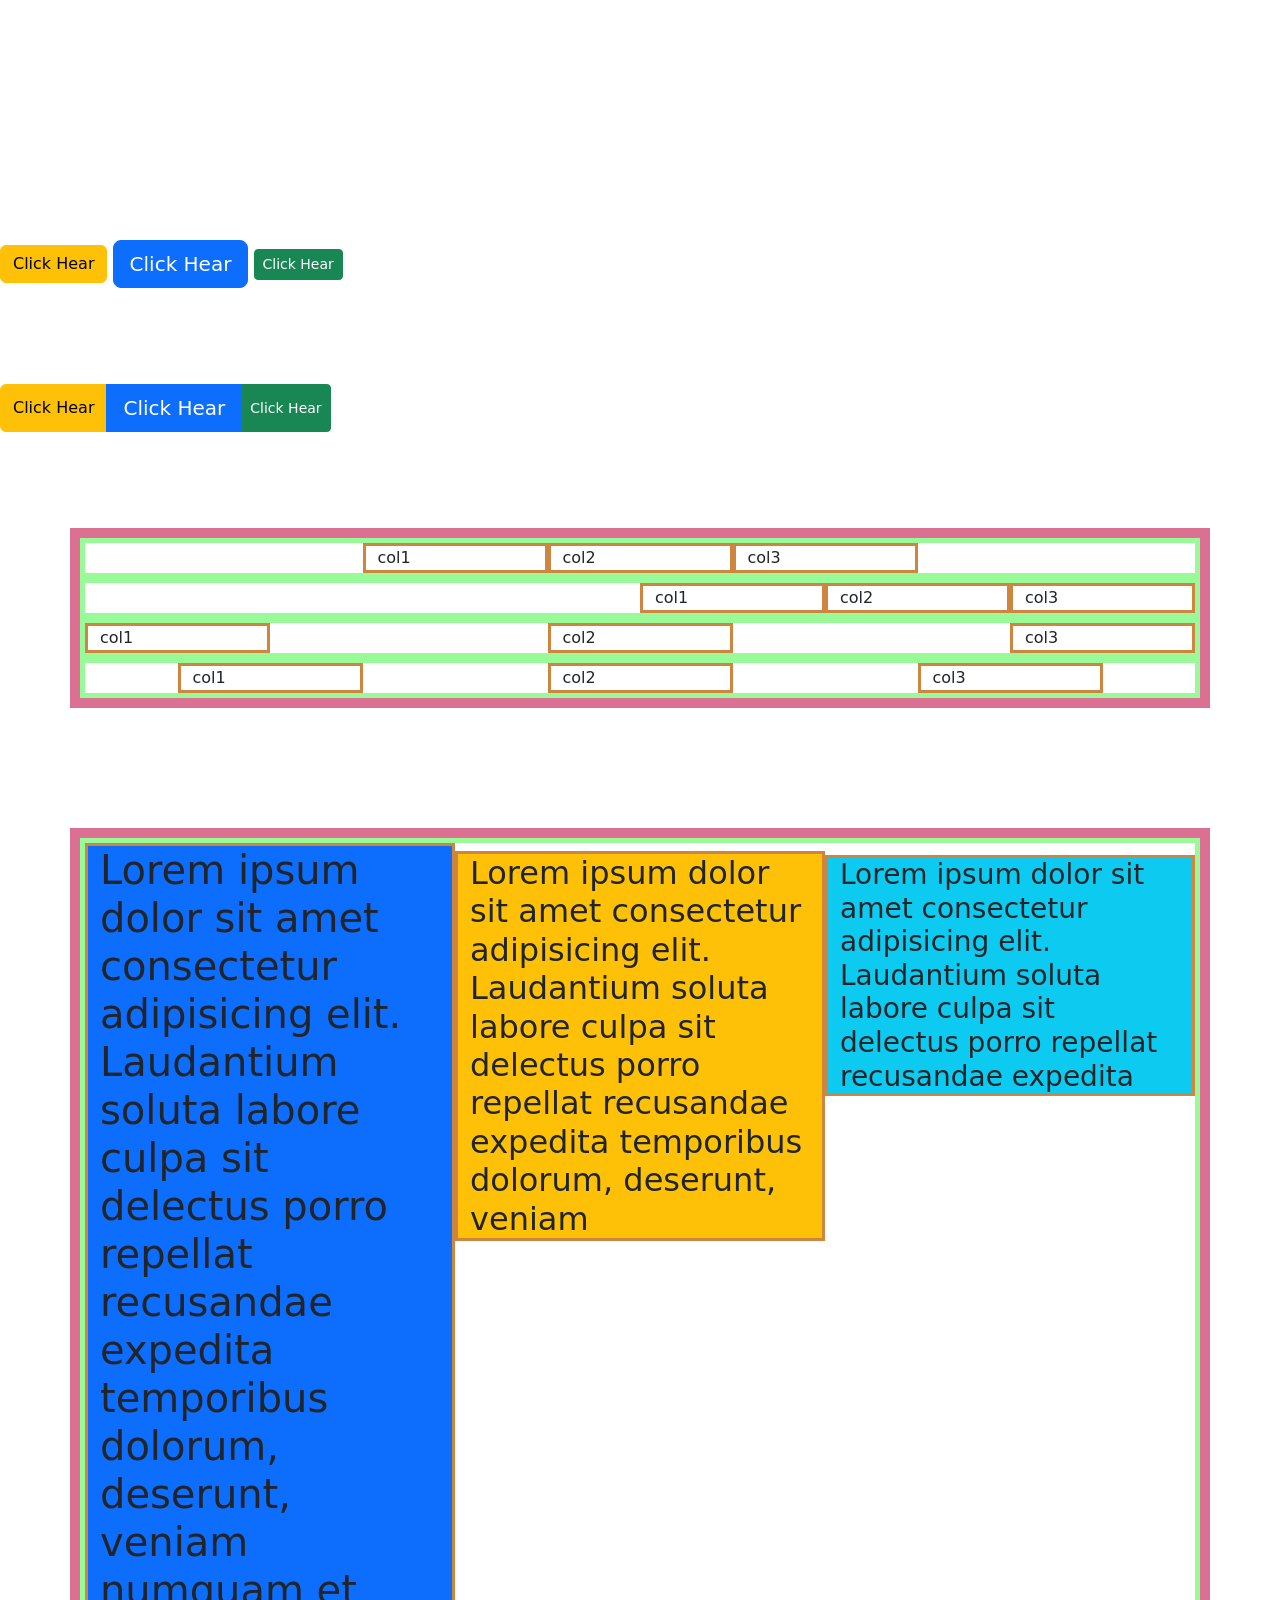
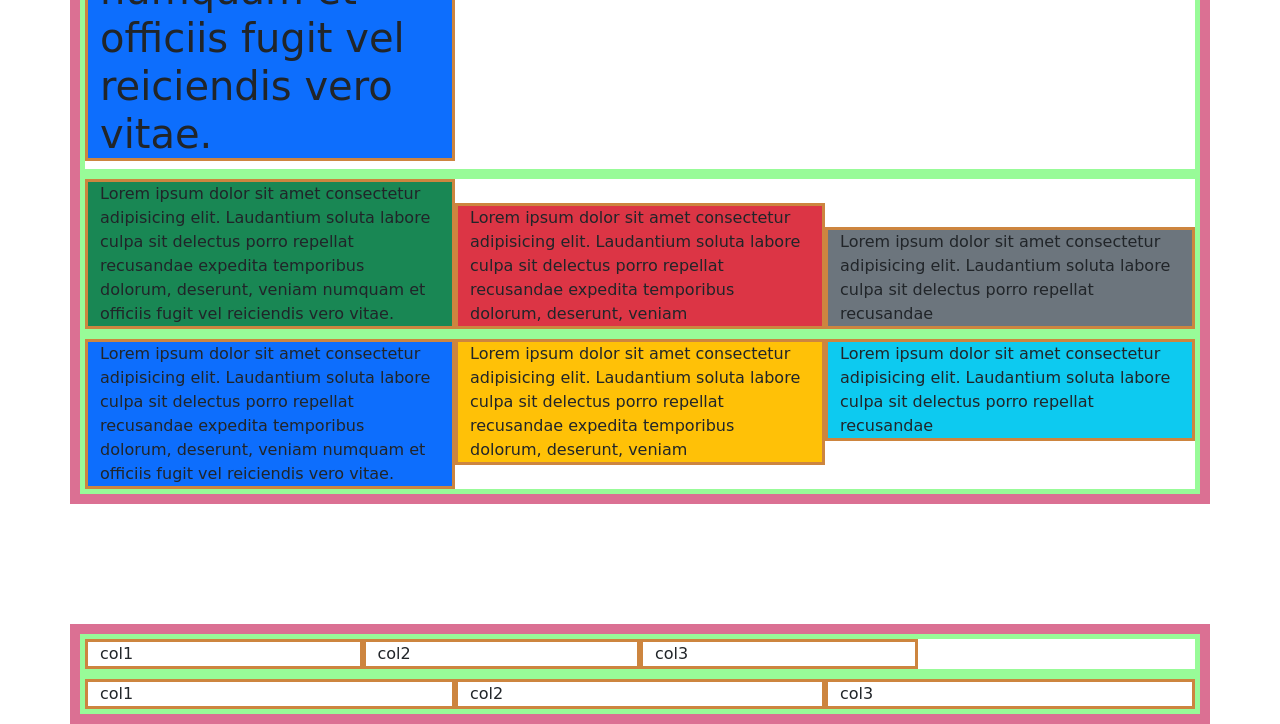
<file: 20-11-25/index.html>
<!DOCTYPE html>
<html lang="en">

<head>
    <meta charset="UTF-8">
    <meta name="viewport" content="width=device-width, initial-scale=1.0">
    <title>Document</title>
    <link rel="stylesheet" href="bootstrap.css">
    <link rel="stylesheet" href="index.css">
</head>

<body>
    <br><br><br><br><br><br><br><br><br><br>
    <button class="btn btn-warning">Click Hear</button>
    <button class="btn btn-primary btn-lg">Click Hear</button>
    <button class="btn btn-success btn-sm">Click Hear</button>
    

    <br><br><br><br><br>

    <div class="btn-group">
        <button class="btn btn-warning">Click Hear</button>
        <button class="btn btn-primary btn-lg">Click Hear</button>
        <button class="btn btn-success btn-sm">Click Hear</button>

    </div>
    <br><br><br><br><br>
    <div class="container">
        <div class="row justify-content-center ">
            <div class="col-2">col1</div>
            <div class="col-2">col2</div>
            <div class="col-2">col3</div>
        </div>
        <div class="row justify-content-end ">
            <div class="col-2">col1</div>
            <div class="col-2">col2</div>
            <div class="col-2">col3</div>
        </div>
        <div class="row justify-content-between ">
            <div class="col-2">col1</div>
            <div class="col-2">col2</div>
            <div class="col-2">col3</div>
        </div>
        <div class="row justify-content-around ">
            <div class="col-2">col1</div>
            <div class="col-2">col2</div>
            <div class="col-2">col3</div>
        </div>

    </div>
     <br><br><br><br><br>


    <div class="container">
        <div class="row align-items-baseline">
            <div class="col bg-primary h1">Lorem ipsum dolor sit amet consectetur adipisicing elit. Laudantium soluta labore culpa sit delectus porro repellat recusandae expedita temporibus dolorum, deserunt, veniam numquam et officiis fugit vel reiciendis vero vitae.</div>
            <div class="col bg-warning h2">Lorem ipsum dolor sit amet consectetur adipisicing elit. Laudantium soluta labore culpa sit delectus porro repellat recusandae expedita temporibus dolorum, deserunt, veniam</div>
            <div class="col bg-info h3">Lorem ipsum dolor sit amet consectetur adipisicing elit. Laudantium soluta labore culpa sit delectus porro repellat recusandae expedita </div>
        </div>
        <div class="row align-items-end">
            <div class="col bg-success">Lorem ipsum dolor sit amet consectetur adipisicing elit. Laudantium soluta labore culpa sit delectus porro repellat recusandae expedita temporibus dolorum, deserunt, veniam numquam et officiis fugit vel reiciendis vero vitae.</div>
            <div class="col bg-danger">Lorem ipsum dolor sit amet consectetur adipisicing elit. Laudantium soluta labore culpa sit delectus porro repellat recusandae expedita temporibus dolorum, deserunt, veniam</div>
            <div class="col bg-secondary">Lorem ipsum dolor sit amet consectetur adipisicing elit. Laudantium soluta labore culpa sit delectus porro repellat recusandae </div>
           
        </div>
        <div class="row align-items-start">
            <div class="col  bg-primary">Lorem ipsum dolor sit amet consectetur adipisicing elit. Laudantium soluta labore culpa sit delectus porro repellat recusandae expedita temporibus dolorum, deserunt, veniam numquam et officiis fugit vel reiciendis vero vitae.</div>
            <div class="col bg-warning">Lorem ipsum dolor sit amet consectetur adipisicing elit. Laudantium soluta labore culpa sit delectus porro repellat recusandae expedita temporibus dolorum, deserunt, veniam</div>
            <div class="col bg-info ">Lorem ipsum dolor sit amet consectetur adipisicing elit. Laudantium soluta labore culpa sit delectus porro repellat recusandae </div>
            
        </div>
    </div>
     <br><br><br><br><br>

    <div class="container">
        <div class="row">
            <div class="col-md-3">col1</div>
            <div class="col-md-3">col2</div>
            <div class="col-md-3">col3</div>
        </div>
        <div class="row row-cols-2">
            <div class="col-md">col1</div>
            <div class="col-md">col2</div>
            <div class="col-md">col3</div>
        </div>
    </div>




</body>

</html>
</file>
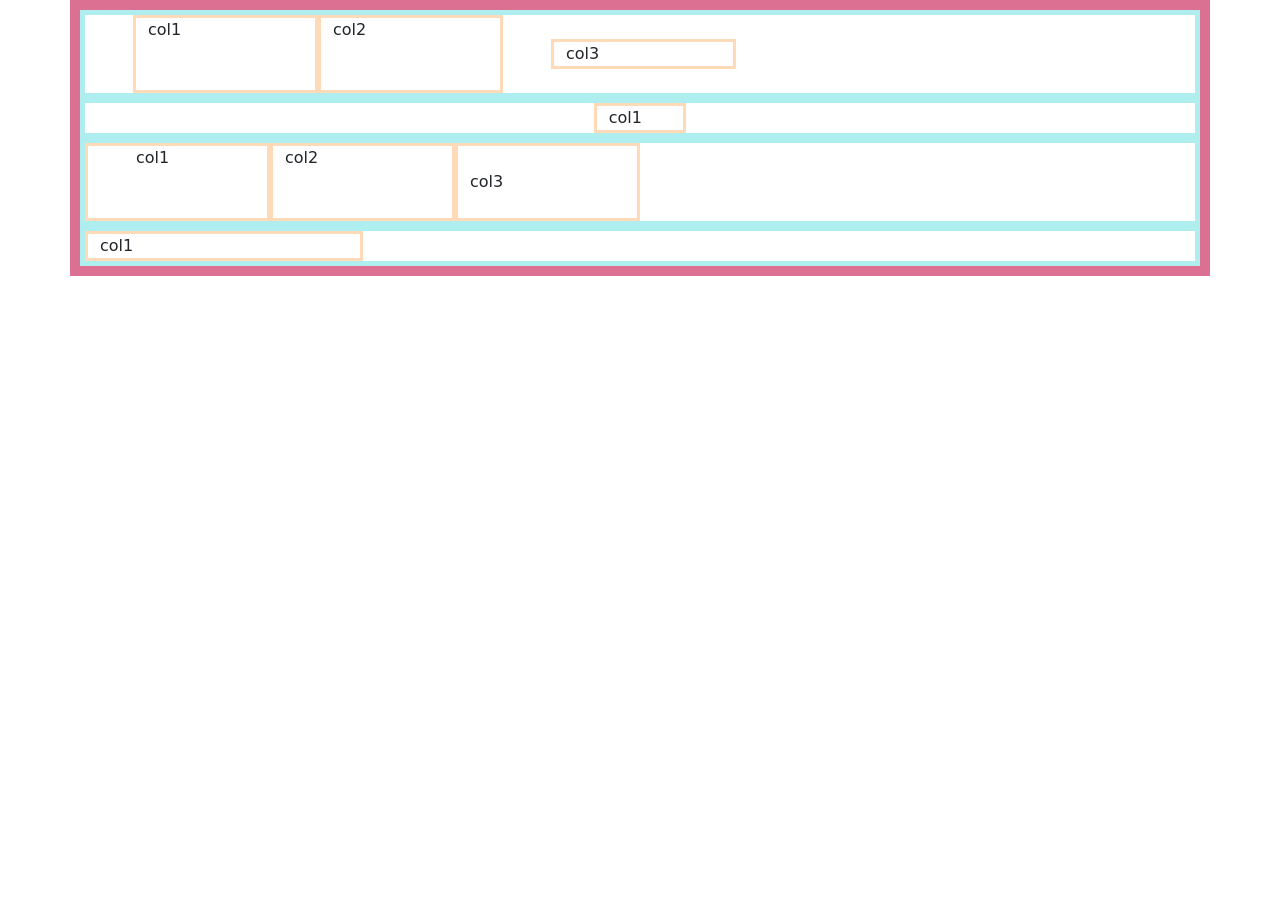
<file: 25-11-25/index.html>
<!DOCTYPE html>
<html lang="en">
<head>
    <meta charset="UTF-8">
    <meta name="viewport" content="width=device-width, initial-scale=1.0">
    <title>Document</title>
    <link rel="stylesheet" href="bootstrap.css">
    <link rel="stylesheet" href="table.css">
</head>
<body>
    <div class="container">
        <div class="row">
            <div class="col-2 ms-5">col1</div>
            <div class="col-2 me-5 ">col2</div>
            <div class="col-2 mt-4 mb-4">col3</div>
        </div>
        <div class="row">
            <div class="col-1 m-auto">col1</div>
        </div>

        <div class="row">
            <div class="col-2 ps-5">col1</div>
            <div class="col-2 pe-8 ">col2</div>
            <div class="col-2 pt-4 pb-4">col3</div>
        </div>
        <div class="row">
            <div class="col-3 p-auto ">col1</div>
        </div>
    </div>
    
</body>
</html>
</file>
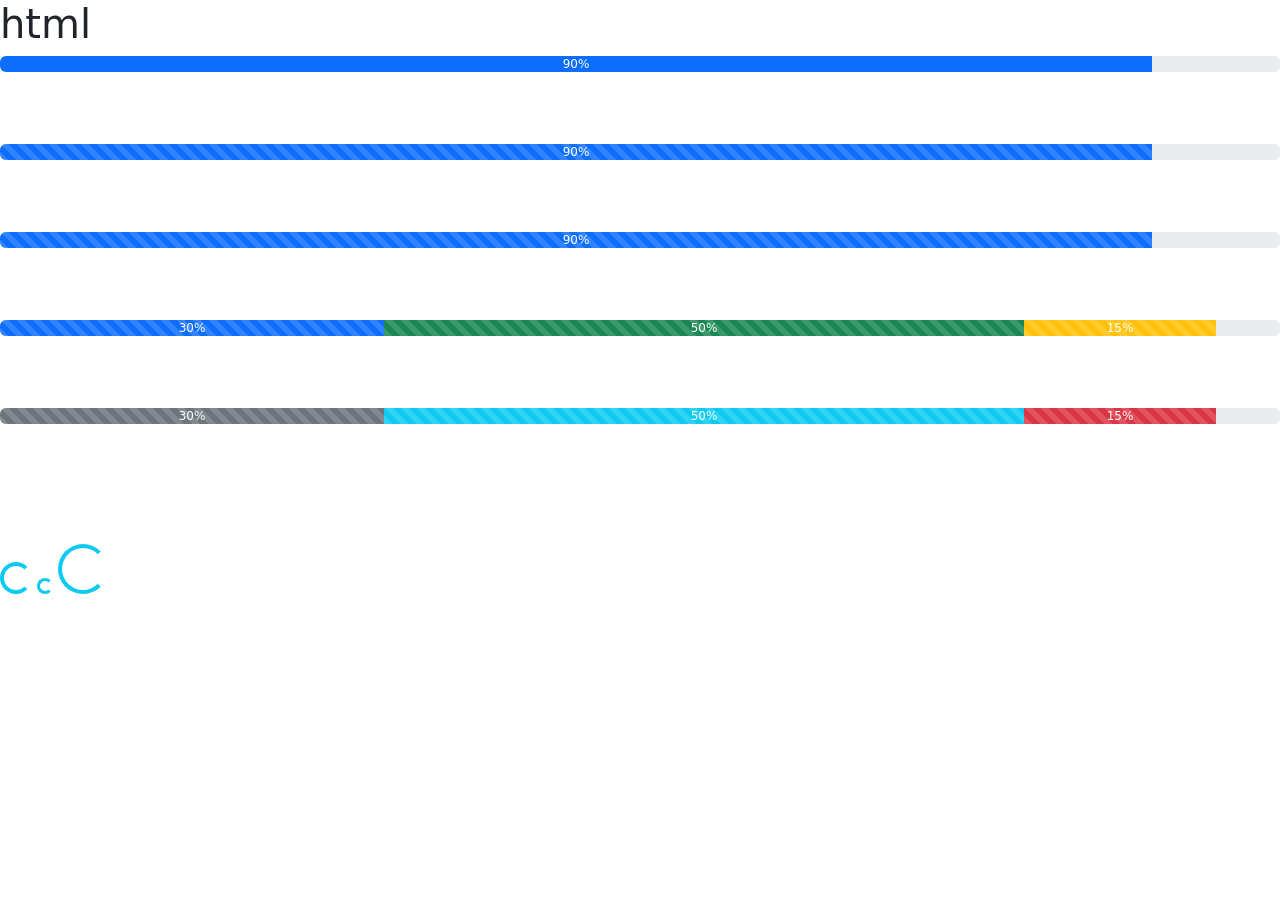
<file: 28-11-25/index.html>
<!DOCTYPE html>
<html lang="en">
<head>
    <meta charset="UTF-8">
    <meta name="viewport" content="width=device-width, initial-scale=1.0">
    <title>Document</title>
     <link href="https://cdn.jsdelivr.net/npm/bootstrap@5.3.8/dist/css/bootstrap.min.css" rel="stylesheet"
        integrity="sha384-sRIl4kxILFvY47J16cr9ZwB07vP4J8+LH7qKQnuqkuIAvNWLzeN8tE5YBujZqJLB" crossorigin="anonymous">
    <script src="https://cdn.jsdelivr.net/npm/bootstrap@5.3.8/dist/js/bootstrap.bundle.min.js"
        integrity="sha384-FKyoEForCGlyvwx9Hj09JcYn3nv7wiPVlz7YYwJrWVcXK/BmnVDxM+D2scQbITxI"
        crossorigin="anonymous"></script>
</head>
<body>
    <!-- PROGRESS -->

    <h1>html</h1>
    <div class="progress">
        <div class="progress-bar bg-primary" style="width: 90%;">90%</div>
    </div><br><br><br>
     <div class="progress">
        <div class="progress-bar progress-bar-striped bg-primary" style="width: 90%;">90%</div>
    </div><br><br><br>

     <div class="progress">
        <div class="progress-bar progress-bar-striped progress-bar-animated bg-primary" style="width: 90%;">90%</div>
    </div><br><br><br>

    <div class="progress">
        <div class="progress-bar progress-bar-striped bg-primary" style="width: 30%;">30%</div>
        <div class="progress-bar progress-bar-striped bg-success" style="width: 50%;">50%</div>
        <div class="progress-bar progress-bar-striped bg-warning" style="width: 15%;">15%</div>
    </div><br><br><br>

    <div class="progress">
        <div class="progress-bar progress-bar-striped progress-bar-animated bg-secondary" style="width: 30%;">30%</div>
        <div class="progress-bar progress-bar-striped progress-bar-animated bg-info" style="width: 50%;">50%</div>
        <div class="progress-bar progress-bar-striped progress-bar-animated bg-danger" style="width: 15%;">15%</div>
    </div><br><br><br><br><br>



    <!-- SPINNER -->

    <div class="spinner-border text-info"></div>
    <div class="spinner-border spinner-border-sm text-info"></div>
    <div class="spinner-border text-info" style="width: 50px; height: 50px;"></div><br><br><br>

    <div class="spinner-grow text-info"></div>
    <div class="spinner-grow spinner-grow-sm text-info"></div>
    <div class="spinner-grow text-info" style="width: 50px; height: 50px;"></div>






    
</body>
</html>
</file>
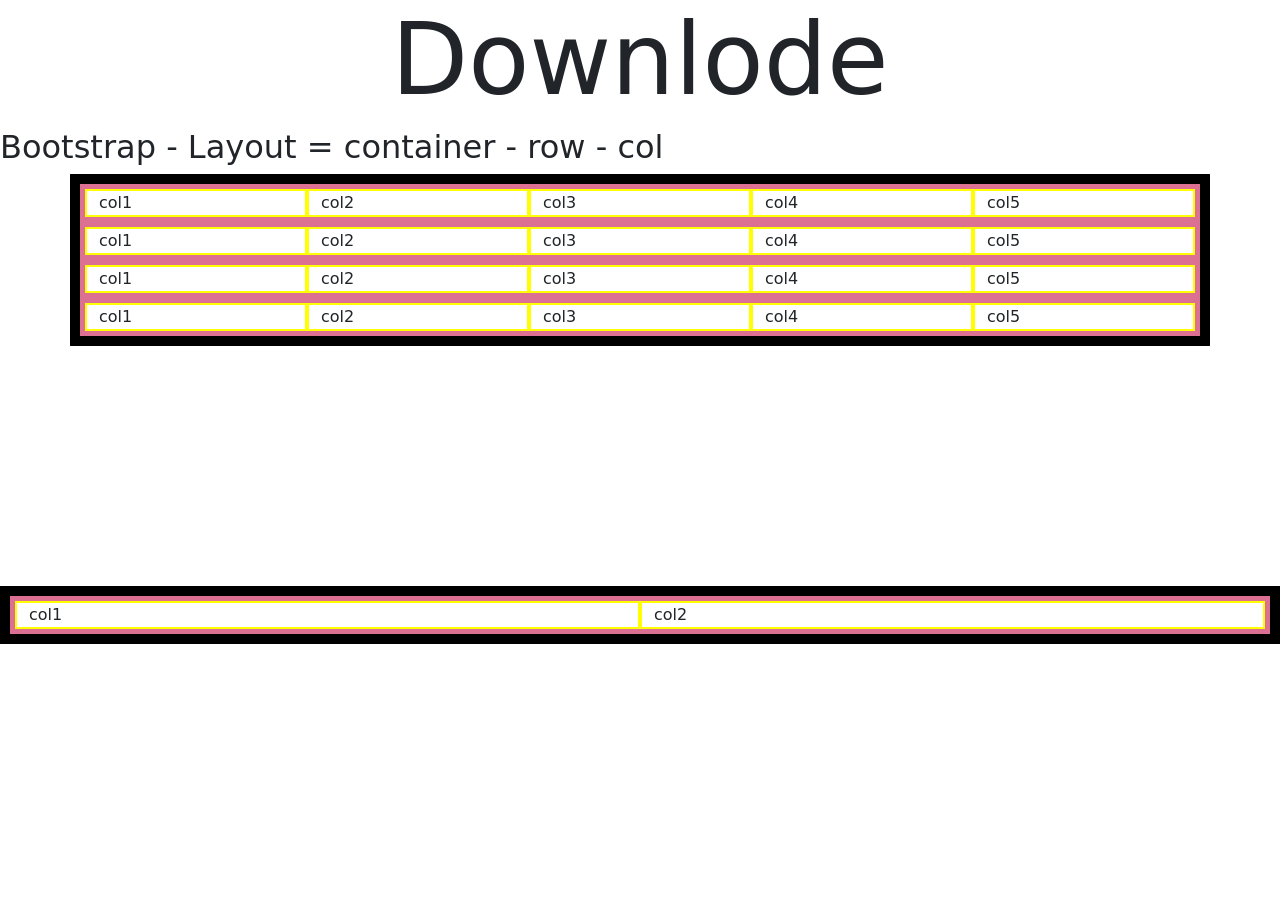
<file: 18-11-25/bootstarp2.html>
<!DOCTYPE html>
<html lang="en">
<head>
    <meta charset="UTF-8">
    <meta name="viewport" content="width=device-width, initial-scale=1.0">
    <title>Bootstrap v.5.2</title>
   <link rel="stylesheet" href="./bootstrap.css">
    <link rel="stylesheet" href="bootstrap2.css">
</head>
<body>
    <h1>Downlode</h1>

    <h2>Bootstrap - Layout = container - row - col</h2>

    <div class="container">
        <div class="row">
            <div class="col">col1</div>
            <div class="col">col2</div>
            <div class="col">col3</div>
            <div class="col">col4</div>
            <div class="col">col5</div>
        </div>
        <div class="row">
            <div class="col">col1</div>
            <div class="col">col2</div>
            <div class="col">col3</div>
            <div class="col">col4</div>
            <div class="col">col5</div>
        </div>
        <div class="row">
            <div class="col">col1</div>
            <div class="col">col2</div>
            <div class="col">col3</div>
            <div class="col">col4</div>
            <div class="col">col5</div>
        </div>
        <div class="row">
            <div class="col">col1</div>
            <div class="col">col2</div>
            <div class="col">col3</div>
            <div class="col">col4</div>
            <div class="col">col5</div>
        </div>
    </div>

    <br><br><br><br><br><br><br><br><br><br>

    <div class="container-fluid">
        <div class="row">
            <div class="col">col1</div>
            <div class="col">col2</div>
        </div>
    </div>

    
</body>
</html>
</file>
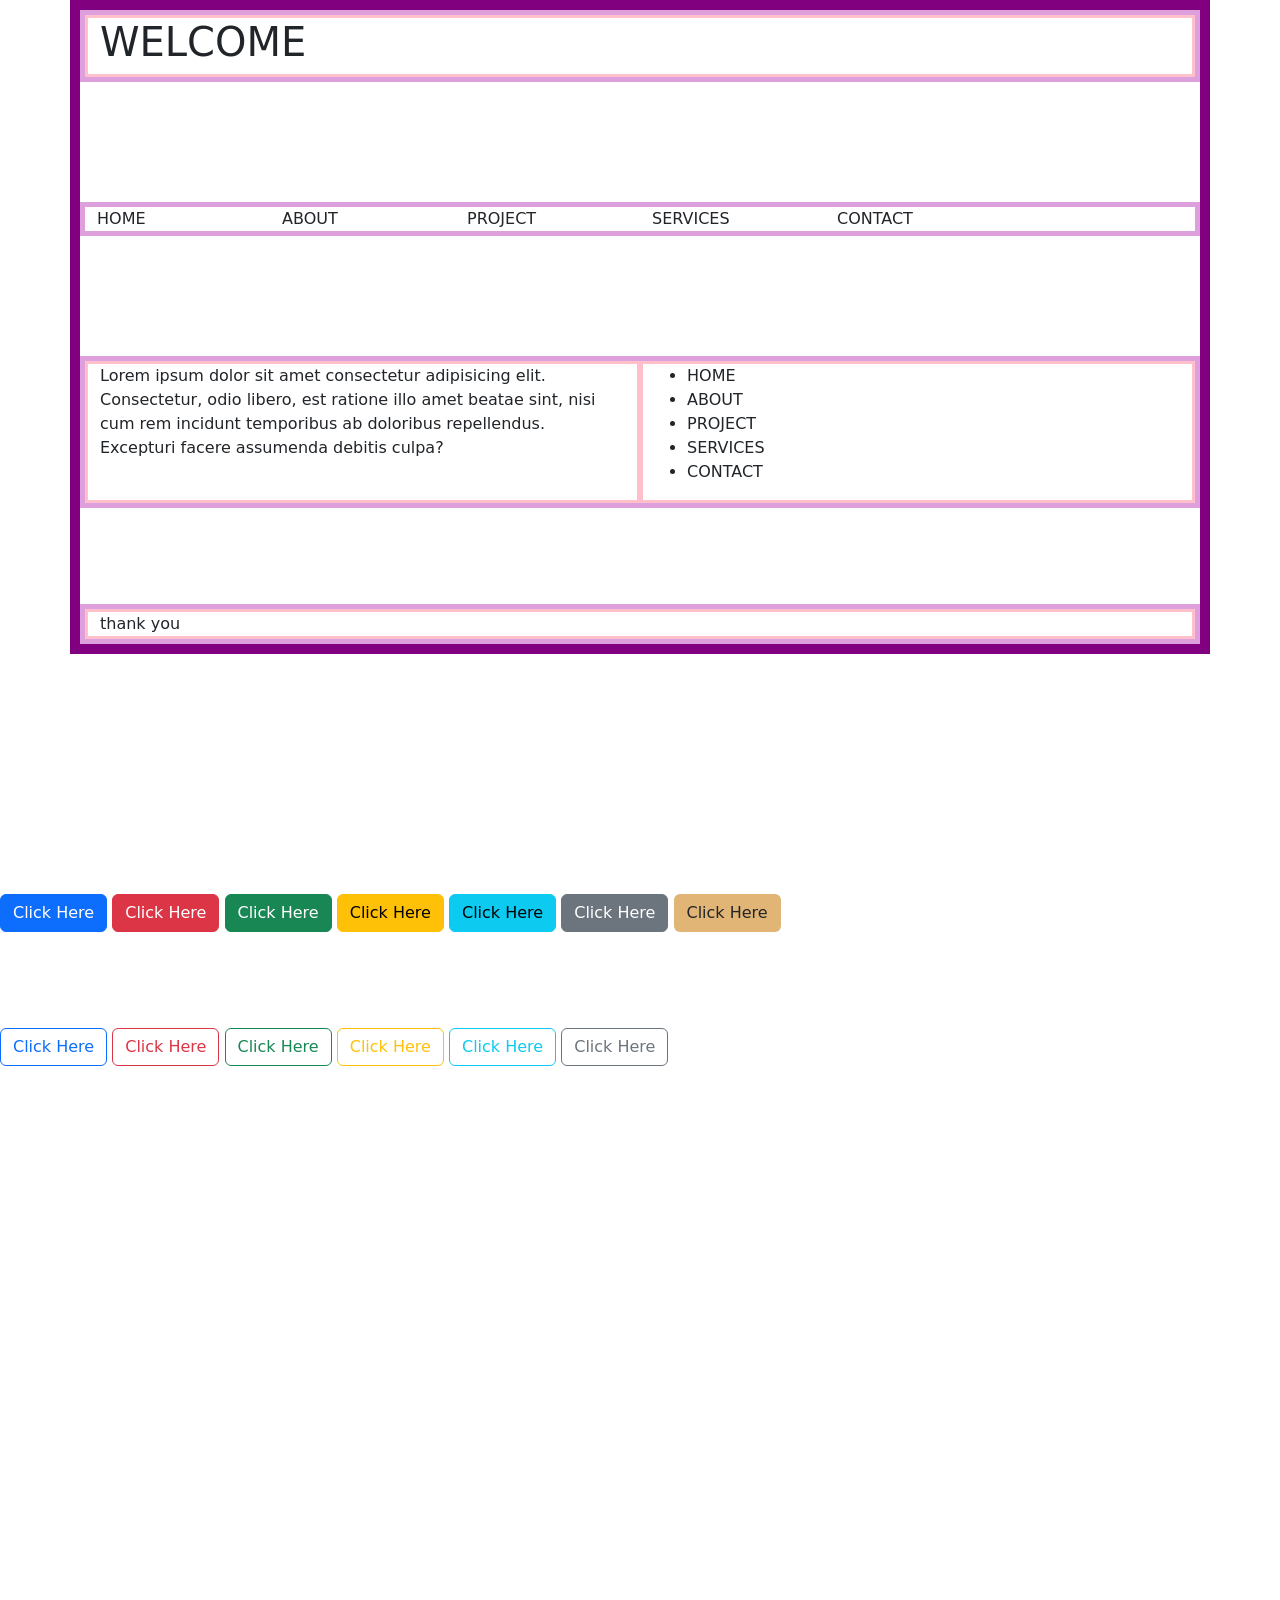
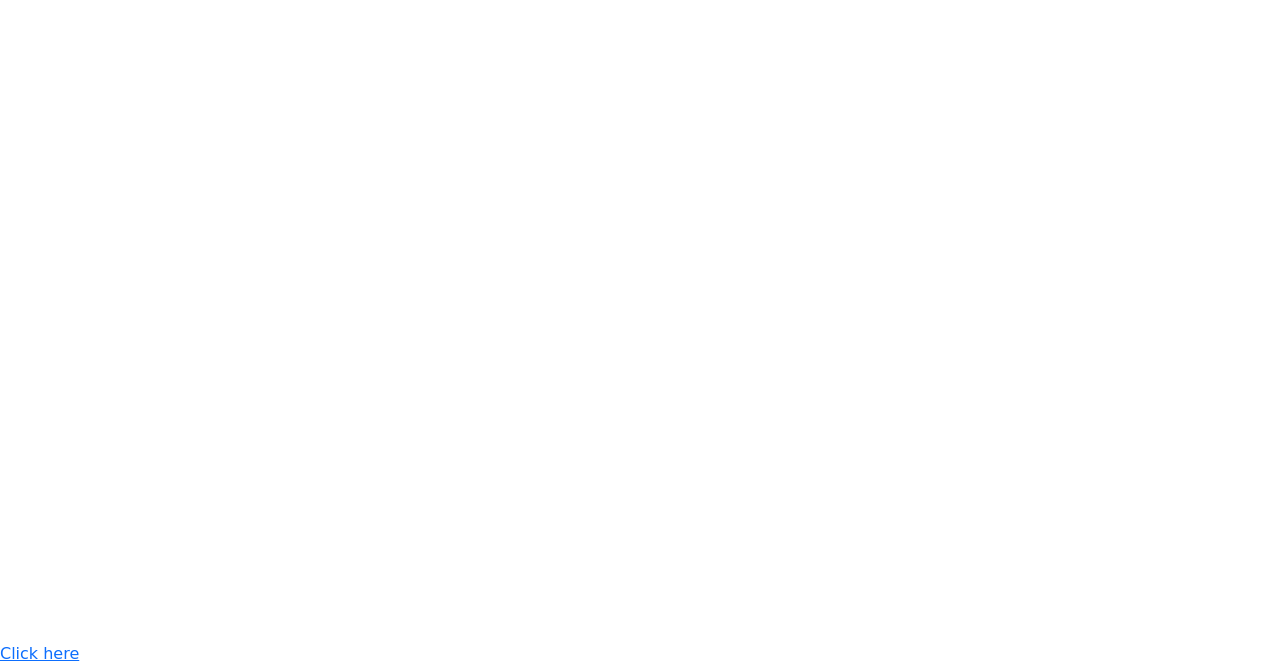
<file: 19-11-25/button.html>
<!DOCTYPE html>
<html lang="en">

<head>
    <meta charset="UTF-8">
    <meta name="viewport" content="width=device-width, initial-scale=1.0">
    <title>Document</title>
    <link rel="stylesheet" href="bootstrap.css">
    <!-- <link href="https://cdn.jsdelivr.net/npm/bootstrap@5.3.8/dist/css/bootstrap.min.css" rel="stylesheet" integrity="sha384-sRIl4kxILFvY47J16cr9ZwB07vP4J8+LH7qKQnuqkuIAvNWLzeN8tE5YBujZqJLB" crossorigin="anonymous">
    <script src="https://cdn.jsdelivr.net/npm/bootstrap@5.3.8/dist/js/bootstrap.bundle.min.js" integrity="sha384-FKyoEForCGlyvwx9Hj09JcYn3nv7wiPVlz7YYwJrWVcXK/BmnVDxM+D2scQbITxI" crossorigin="anonymous"></script> -->
    <link rel="stylesheet" href="button.css">
</head>

<body>
    <div class="container">
        <div class="row">
            <div class="col">
                <h1>WELCOME</h1>
            </div>
        </div>
        <br><br><br><br><br>

        <div class="row">
            <div class="col-2">HOME</div>
            <div class="col-2">ABOUT</div>
            <div class="col-2">PROJECT</div>
            <div class="col-2">SERVICES</div>
            <div class="col-2">CONTACT</div>
        </div>
        <br><br><br><br><br>

        <div class="row">
            <div class="col-6">Lorem ipsum dolor sit amet consectetur adipisicing elit. Consectetur, odio libero, est
                ratione illo amet beatae sint, nisi cum rem incidunt temporibus ab doloribus repellendus. Excepturi
                facere assumenda debitis culpa?</div>
            <div class="col-6">
                <ul>
                    <li>HOME</li>
                    <li>ABOUT</li>
                    <li>PROJECT</li>
                    <li>SERVICES</li>
                    <li>CONTACT</li>
                </ul>
            </div>

        </div>

        <br><br><br><br>
        <div class="row">
            <div class="col-12 ">thank you</div>
        </div>


    </div><br><br><br><br><br><br><br><br><br><br>


    <!-- BUTTON -->

    <button class="btn btn-primary">Click Here</button>
    <button class="btn btn-danger">Click Here</button>
    <button class="btn btn-success">Click Here</button>
    <button class="btn btn-warning">Click Here</button>
    <button class="btn btn-info">Click Here</button>
    <button class="btn btn-secondary">Click Here</button>
    <button class="btn mybtn">Click Here</button>



    <br><br><br><br><br>


    <button class="btn btn-outline-primary">Click Here</button>
    <button class="btn btn-outline-danger">Click Here</button>
    <button class="btn btn-outline-success">Click Here</button>
    <button class="btn btn-outline-warning">Click Here</button>
    <button class="btn btn-outline-info">Click Here</button>
    <button class="btn btn-outline-secondary">Click Here</button>

    <br><br><br><br><br><br><br><br><br><br><br><br><br><br><br><br><br><br><br><br><br><br><br><br><br><br><br><br><br><br><br><br><br><br><br><br><br><br><br><br><br><br><br><br><br><br><br><br><br><br>

     <a href="button.html">Click here</a>


</body>

</html>
</file>
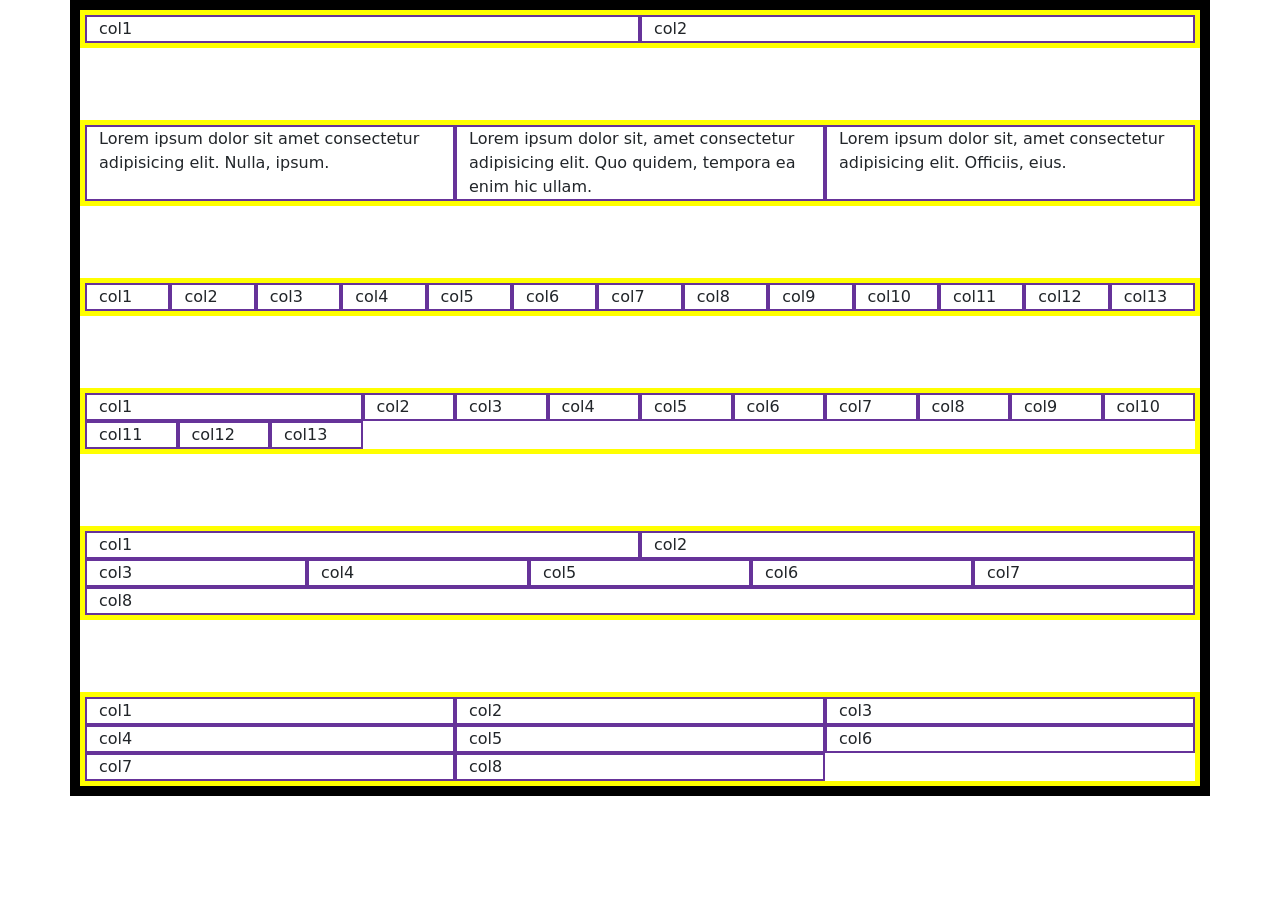
<file: 19-11-25/grid.html>
<!DOCTYPE html>
<html lang="en">
<head>
    <meta charset="UTF-8">
    <meta name="viewport" content="width=device-width, initial-scale=1.0">
    <title>Document</title>
    <link rel="stylesheet" href="bootstrap.css">
    <link rel="stylesheet" href="grid.css">
</head>
<body>
   <div class="container">
    <div class="row">
        <div class="col">col1</div>
        <div class="col">col2</div>
    </div><br><br><br>
    <div class="row">
        <div class="col">Lorem ipsum dolor sit amet consectetur adipisicing elit. Nulla, ipsum.</div>
        <div class="col">Lorem ipsum dolor sit, amet consectetur adipisicing elit. Quo quidem, tempora ea enim hic ullam.</div>
        <div class="col">Lorem ipsum dolor sit, amet consectetur adipisicing elit. Officiis, eius.</div>
    </div><br><br><br>
    <div class="row">
        <div class="col">col1</div>
        <div class="col">col2</div>
        <div class="col">col3</div>
        <div class="col">col4</div>
        <div class="col">col5</div>
        <div class="col">col6</div>
        <div class="col">col7</div>
        <div class="col">col8</div>
        <div class="col">col9</div>
        <div class="col">col10</div>
        <div class="col">col11</div>
        <div class="col">col12</div>
        <div class="col">col13</div>
    </div><br><br><br>
    <div class="row">
        <div class="col-3">col1</div>
        <div class="col-1">col2</div>
        <div class="col-1">col3</div>
        <div class="col-1">col4</div>
        <div class="col-1">col5</div>
        <div class="col-1">col6</div>
        <div class="col-1">col7</div>
        <div class="col-1">col8</div>
        <div class="col-1">col9</div>
        <div class="col-1">col10</div>
        <div class="col-1">col11</div>
        <div class="col-1">col12</div>
        <div class="col-1">col13</div>
        
    </div><br><br><br>
    <div class="row">
        <div class="col">col1</div>
        <div class="col">col2</div>
        <div class="w-100"></div>
        <div class="col">col3</div>
        <div class="col">col4</div>
        <div class="col">col5</div>
        <div class="col">col6</div>
        <div class="col">col7</div>
         <div class="w-100"></div>
        <div class="col">col8</div>
        
    </div><br><br><br>

    <div class="row row-cols-3">
        <div class="col">col1</div>
        <div class="col">col2</div>
        <div class="col">col3</div>
        <div class="col">col4</div>
        <div class="col">col5</div>
        <div class="col">col6</div>
        <div class="col">col7</div>
        <div class="col">col8</div>

    </div>
   </div>

    
</body>
</html>
</file>
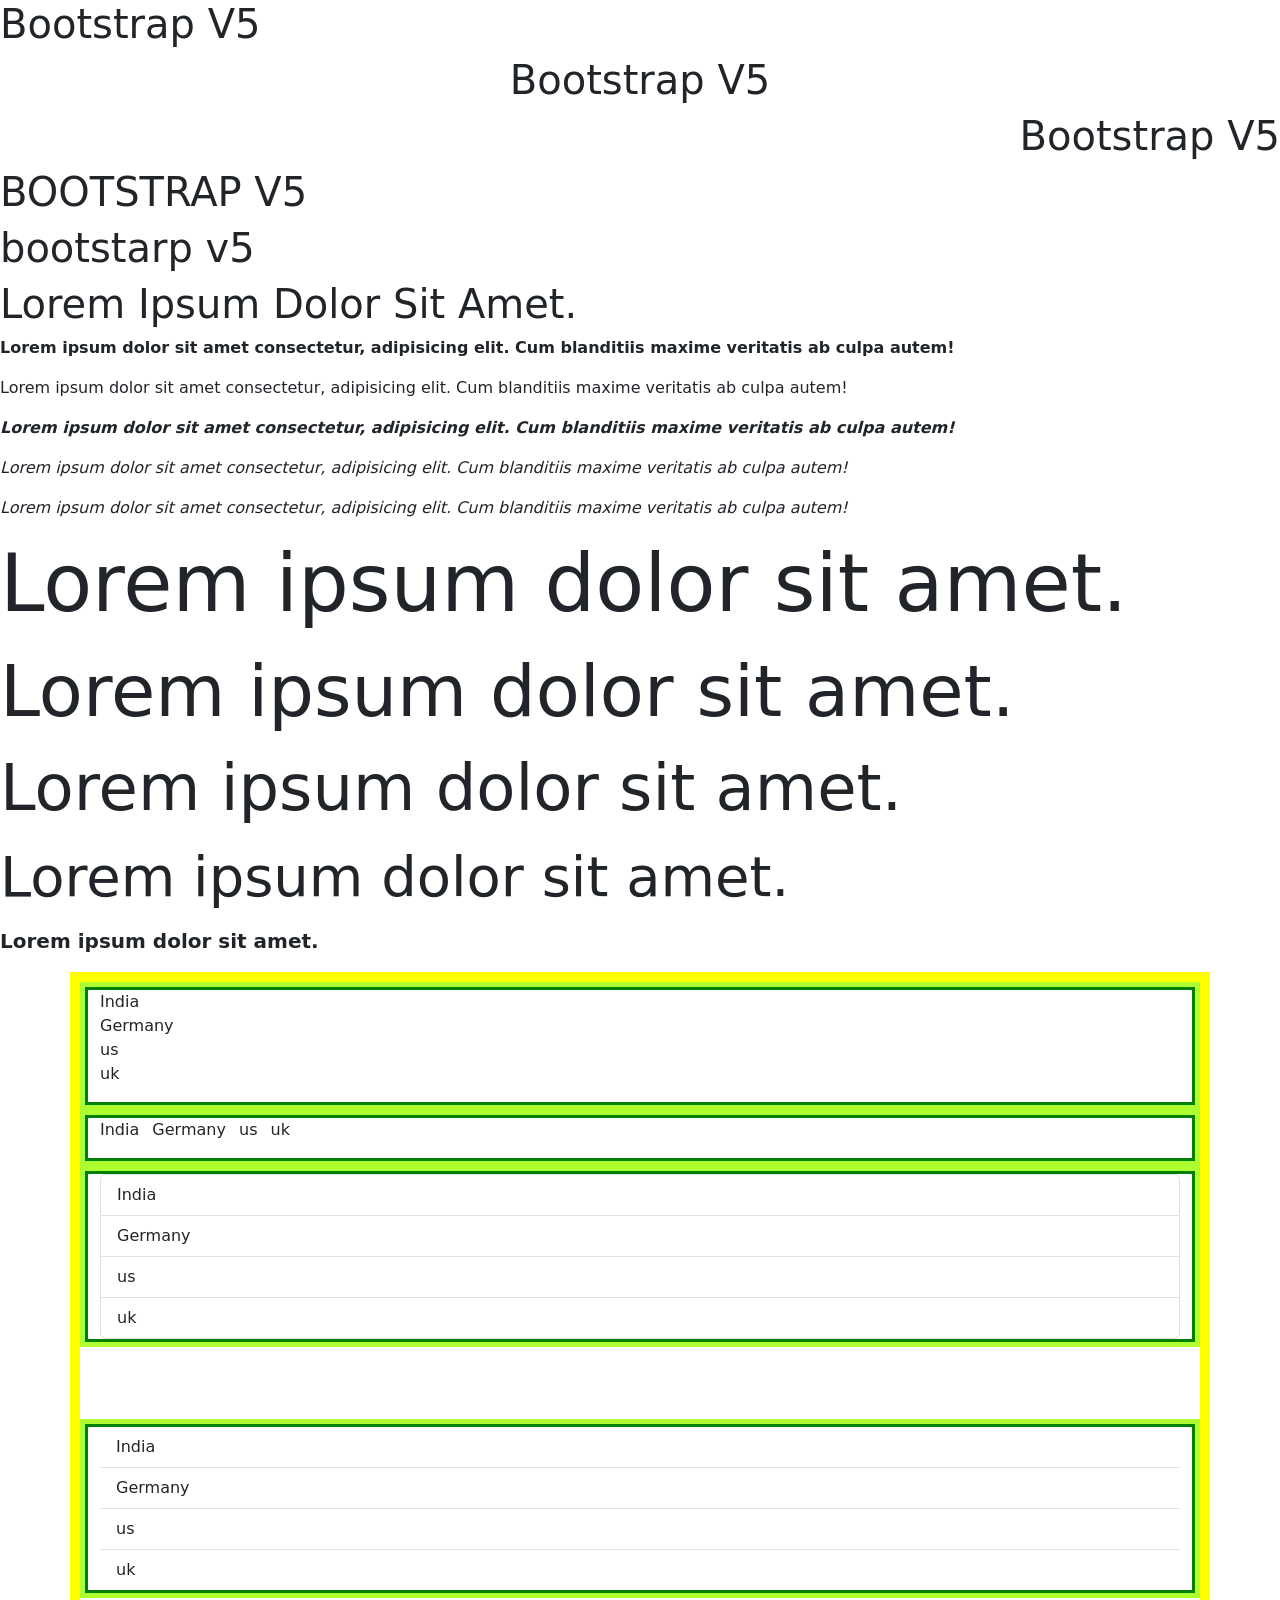
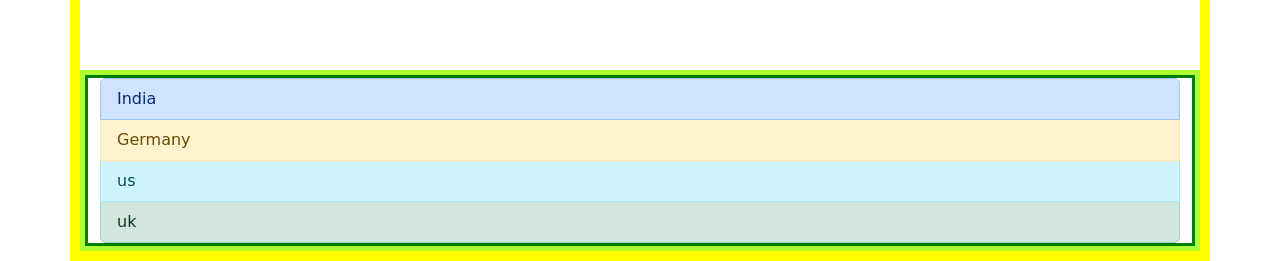
<file: 24-11-25/font.html>
<!DOCTYPE html>
<html lang="en">

<head>
    <meta charset="UTF-8">
    <meta name="viewport" content="width=device-width, initial-scale=1.0">
    <title>Document</title>
    <link href="https://cdn.jsdelivr.net/npm/bootstrap@5.3.8/dist/css/bootstrap.min.css" rel="stylesheet" integrity="sha384-sRIl4kxILFvY47J16cr9ZwB07vP4J8+LH7qKQnuqkuIAvNWLzeN8tE5YBujZqJLB" crossorigin="anonymous">
    <script src="https://cdn.jsdelivr.net/npm/bootstrap@5.3.8/dist/js/bootstrap.bundle.min.js" integrity="sha384-FKyoEForCGlyvwx9Hj09JcYn3nv7wiPVlz7YYwJrWVcXK/BmnVDxM+D2scQbITxI" crossorigin="anonymous"></script>
    <link rel="stylesheet" href="font.css">
</head>

<body>
    <h1 class="text-start">Bootstrap V5</h1>
    <h1 class="text-md-center">Bootstrap V5</h1>
    <h1 class="text-xl-end">Bootstrap V5</h1>

    <h1 class="text-uppercase">Bootstrap V5</h1>
    <h1 class="text-lowercase">BOOTSTARP V5</h1>
    <h1 class="text-capitalize">Lorem ipsum dolor sit amet.</h1>

    <p class="fw-bold">Lorem ipsum dolor sit amet consectetur, adipisicing elit. Cum blanditiis maxime veritatis ab culpa autem!</p>
    <p class="fw-light">Lorem ipsum dolor sit amet consectetur, adipisicing elit. Cum blanditiis maxime veritatis ab culpa autem!</p>
    <p class="fw-bold fst-italic">Lorem ipsum dolor sit amet consectetur, adipisicing elit. Cum blanditiis maxime veritatis ab culpa autem!</p>
    <p class="fst-italic">Lorem ipsum dolor sit amet consectetur, adipisicing elit. Cum blanditiis maxime veritatis ab culpa autem!</p>
    <p class="fw-light fst-italic">Lorem ipsum dolor sit amet consectetur, adipisicing elit. Cum blanditiis maxime veritatis ab culpa autem!</p>


    <p class="display-1">Lorem ipsum dolor sit amet.</p>
    <p class="display-2">Lorem ipsum dolor sit amet.</p>
    <p class="display-3">Lorem ipsum dolor sit amet.</p>
    <p class="display-4">Lorem ipsum dolor sit amet.</p>

    <p class="lead fw-bold">Lorem ipsum dolor sit amet.</p>

    <div class="container">
        <div class="row">
            <div class="col">
                <ul class="list-unstyled">
                    <li>India</li>
                    <li>Germany</li>
                    <li>us</li>
                    <li>uk</li>
                </ul>
            </div>
        </div>
        <div class="row">
            <div class="col">
                <ul class="list-inline">
                    <li class="list-inline-item">India</li>
                    <li class="list-inline-item">Germany</li>
                    <li class="list-inline-item">us</li>
                    <li class="list-inline-item">uk</li>
                </ul>
            </div>
        </div>

        <div class="row">
            <div class="col">
                <ul class="list-group">
                    <li class="list-group-item">India</li>
                    <li class="list-group-item">Germany</li>
                    <li class="list-group-item">us</li>
                    <li class="list-group-item">uk</li>
                </ul>
            </div>
        </div><br><br><br>

         <div class="row">
            <div class="col">
                <ul class="list-group list-group-flush">
                    <li class="list-group-item">India</li>
                    <li class="list-group-item">Germany</li>
                    <li class="list-group-item">us</li>
                    <li class="list-group-item">uk</li>
                </ul>
            </div>
        </div><br><br><br>

         <div class="row">
            <div class="col">
                <ul class="list-group">
                    <li class="list-group-item list-group-item-primary">India</li>
                    <li class="list-group-item list-group-item-warning">Germany</li>
                    <li class="list-group-item list-group-item-info">us</li>
                    <li class="list-group-item list-group-item-success">uk</li>
                </ul>
            </div>
        </div>

    </div>






</body>

</html>
</file>
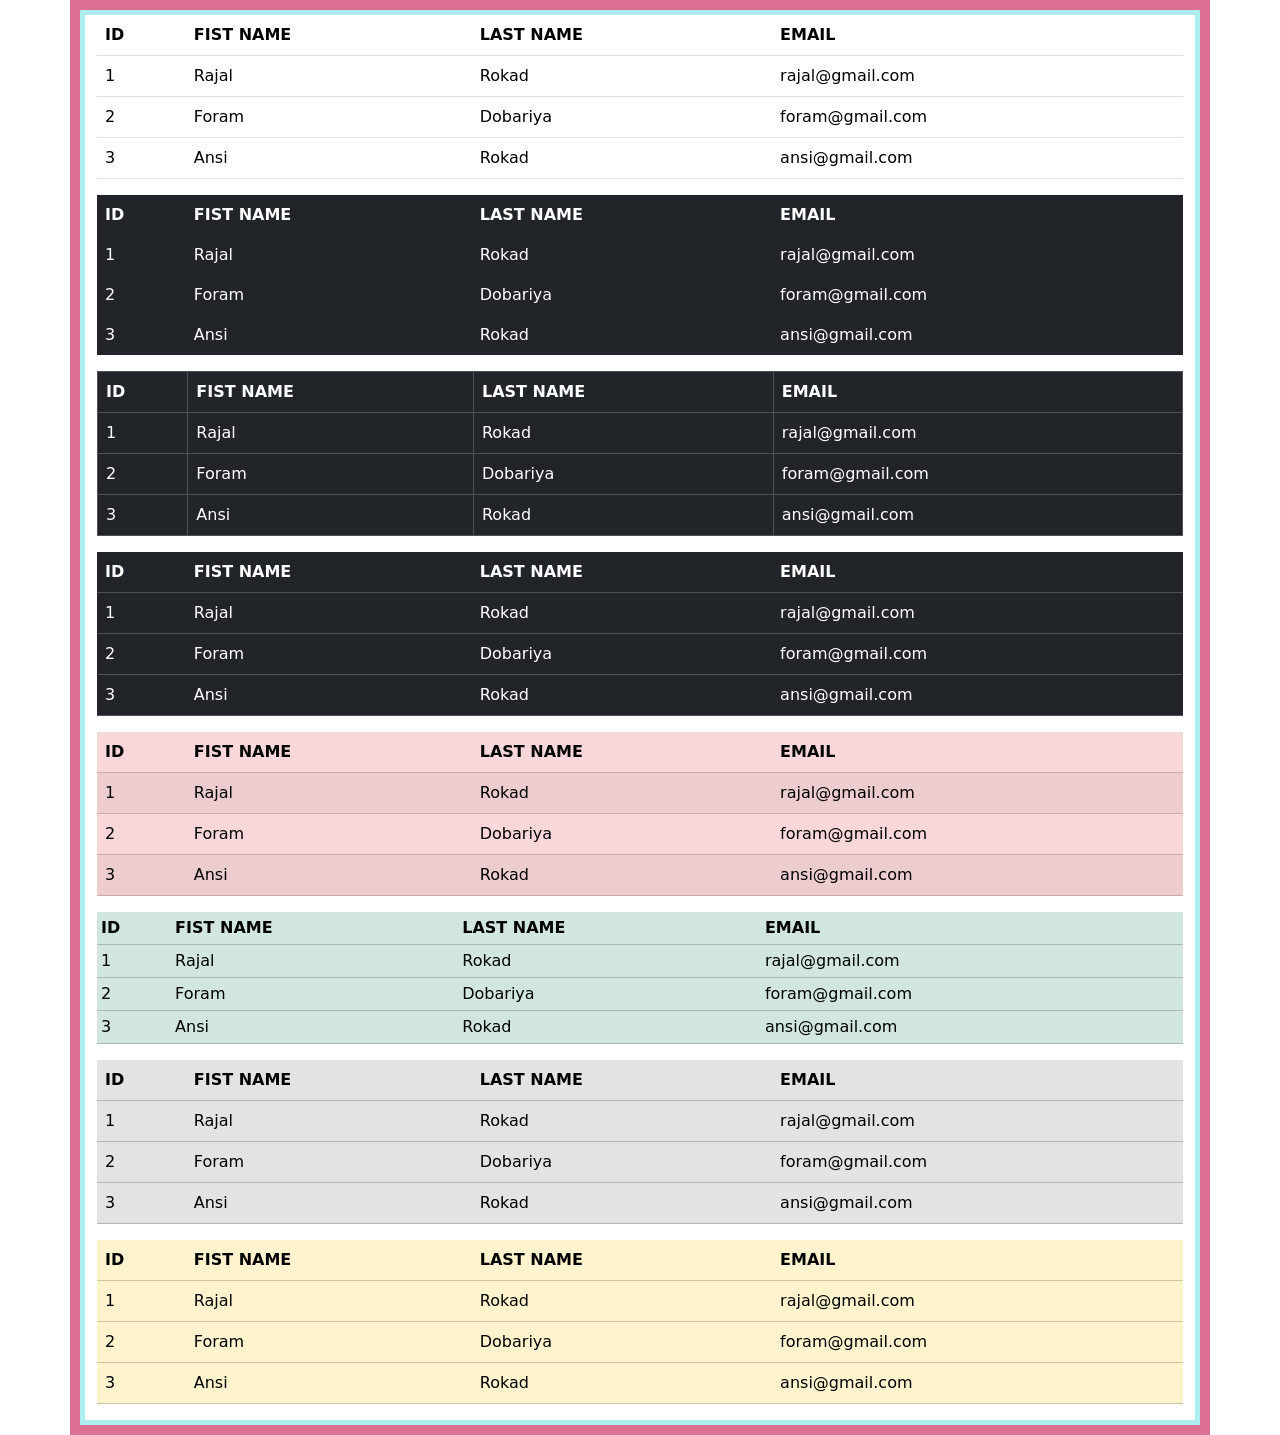
<file: 25-11-25/table.html>
<!DOCTYPE html>
<html lang="en">

<head>
    <meta charset="UTF-8">
    <meta name="viewport" content="width=device-width, initial-scale=1.0">
    <title>Table</title>
    <link rel="stylesheet" href="bootstrap.css">
    <link rel="stylesheet" href="table.css">
</head>

<body>
    <div class="container">
        <div class="row">
            <div class="col table-responsive">
                <table class="table">
                    <thead>
                        <tr>
                            <th>ID</th>
                            <th>FIST NAME</th>
                            <th>LAST NAME</th>
                            <th>EMAIL</th>
                        </tr>

                    </thead>
                    <tbody>
                        <tr>
                            <td>1</td>
                            <td>Rajal</td>
                            <td>Rokad</td>
                            <td>rajal@gmail.com</td>

                        </tr>
                        <tr>
                            <td>2</td>
                            <td>Foram</td>
                            <td>Dobariya</td>
                            <td>foram@gmail.com</td>
                        </tr>
                        <tr>

                            <td>3</td>
                            <td>Ansi</td>
                            <td>Rokad</td>
                            <td>ansi@gmail.com</td>
                        </tr>    
                    </tbody>
                </table>
                <table class="table table-dark table-borderless">
                    <thead>
                        <tr>
                            <th>ID</th>
                            <th>FIST NAME</th>
                            <th>LAST NAME</th>
                            <th>EMAIL</th>
                        </tr>

                    </thead>
                    <tbody>
                        <tr>
                            <td>1</td>
                            <td>Rajal</td>
                            <td>Rokad</td>
                            <td>rajal@gmail.com</td>

                        </tr>
                        <tr>
                            <td>2</td>
                            <td>Foram</td>
                            <td>Dobariya</td>
                            <td>foram@gmail.com</td>
                        </tr>
                        <tr>

                            <td>3</td>
                            <td>Ansi</td>
                            <td>Rokad</td>
                            <td>ansi@gmail.com</td>
                        </tr>    
                    </tbody>
                </table>
                <table class="table table-dark table-bordered">
                    <thead>
                        <tr>
                            <th>ID</th>
                            <th>FIST NAME</th>
                            <th>LAST NAME</th>
                            <th>EMAIL</th>
                        </tr>

                    </thead>
                    <tbody>
                        <tr>
                            <td>1</td>
                            <td>Rajal</td>
                            <td>Rokad</td>
                            <td>rajal@gmail.com</td>

                        </tr>
                        <tr>
                            <td>2</td>
                            <td>Foram</td>
                            <td>Dobariya</td>
                            <td>foram@gmail.com</td>
                        </tr>
                        <tr>

                            <td>3</td>
                            <td>Ansi</td>
                            <td>Rokad</td>
                            <td>ansi@gmail.com</td>
                        </tr>    
                    </tbody>
                </table>
                <table class="table table-dark table-hover">
                    <thead>
                        <tr>
                            <th>ID</th>
                            <th>FIST NAME</th>
                            <th>LAST NAME</th>
                            <th>EMAIL</th>
                        </tr>

                    </thead>
                    <tbody>
                        <tr>
                            <td>1</td>
                            <td>Rajal</td>
                            <td>Rokad</td>
                            <td>rajal@gmail.com</td>

                        </tr>
                        <tr>
                            <td>2</td>
                            <td>Foram</td>
                            <td>Dobariya</td>
                            <td>foram@gmail.com</td>
                        </tr>
                        <tr>

                            <td>3</td>
                            <td>Ansi</td>
                            <td>Rokad</td>
                            <td>ansi@gmail.com</td>
                        </tr>    
                    </tbody>
                </table>
                <table class="table table-danger table-striped table-hover">
                    <thead>
                        <tr>
                            <th>ID</th>
                            <th>FIST NAME</th>
                            <th>LAST NAME</th>
                            <th>EMAIL</th>
                        </tr>

                    </thead>
                    <tbody>
                        <tr>
                            <td>1</td>
                            <td>Rajal</td>
                            <td>Rokad</td>
                            <td>rajal@gmail.com</td>

                        </tr>
                        <tr>
                            <td>2</td>
                            <td>Foram</td>
                            <td>Dobariya</td>
                            <td>foram@gmail.com</td>
                        </tr>
                        <tr>

                            <td>3</td>
                            <td>Ansi</td>
                            <td>Rokad</td>
                            <td>ansi@gmail.com</td>
                        </tr>    
                    </tbody>
                </table>
                <table class="table table-success table-sm">
                    <thead>
                        <tr>
                            <th>ID</th>
                            <th>FIST NAME</th>
                            <th>LAST NAME</th>
                            <th>EMAIL</th>
                        </tr>

                    </thead>
                    <tbody>
                        <tr>
                            <td>1</td>
                            <td>Rajal</td>
                            <td>Rokad</td>
                            <td>rajal@gmail.com</td>

                        </tr>
                        <tr>
                            <td>2</td>
                            <td>Foram</td>
                            <td>Dobariya</td>
                            <td>foram@gmail.com</td>
                        </tr>
                        <tr>

                            <td>3</td>
                            <td>Ansi</td>
                            <td>Rokad</td>
                            <td>ansi@gmail.com</td>
                        </tr>    
                    </tbody>
                </table>
                <table class="table table-secondary table-md">
                    <thead>
                        <tr>
                            <th>ID</th>
                            <th>FIST NAME</th>
                            <th>LAST NAME</th>
                            <th>EMAIL</th>
                        </tr>

                    </thead>
                    <tbody>
                        <tr>
                            <td>1</td>
                            <td>Rajal</td>
                            <td>Rokad</td>
                            <td>rajal@gmail.com</td>

                        </tr>
                        <tr>
                            <td>2</td>
                            <td>Foram</td>
                            <td>Dobariya</td>
                            <td>foram@gmail.com</td>
                        </tr>
                        <tr>

                            <td>3</td>
                            <td>Ansi</td>
                            <td>Rokad</td>
                            <td>ansi@gmail.com</td>
                        </tr>    
                    </tbody>
                </table>
                <table class="table table-warning table-lg">
                    <thead>
                        <tr>
                            <th>ID</th>
                            <th>FIST NAME</th>
                            <th>LAST NAME</th>
                            <th>EMAIL</th>
                        </tr>

                    </thead>
                    <tbody>
                        <tr>
                            <td>1</td>
                            <td>Rajal</td>
                            <td>Rokad</td>
                            <td>rajal@gmail.com</td>

                        </tr>
                        <tr>
                            <td>2</td>
                            <td>Foram</td>
                            <td>Dobariya</td>
                            <td>foram@gmail.com</td>
                        </tr>
                        <tr>

                            <td>3</td>
                            <td>Ansi</td>
                            <td>Rokad</td>
                            <td>ansi@gmail.com</td>
                        </tr>    
                    </tbody>
                </table>
            </div>
        </div>
    </div>


</body>

</html>
</file>
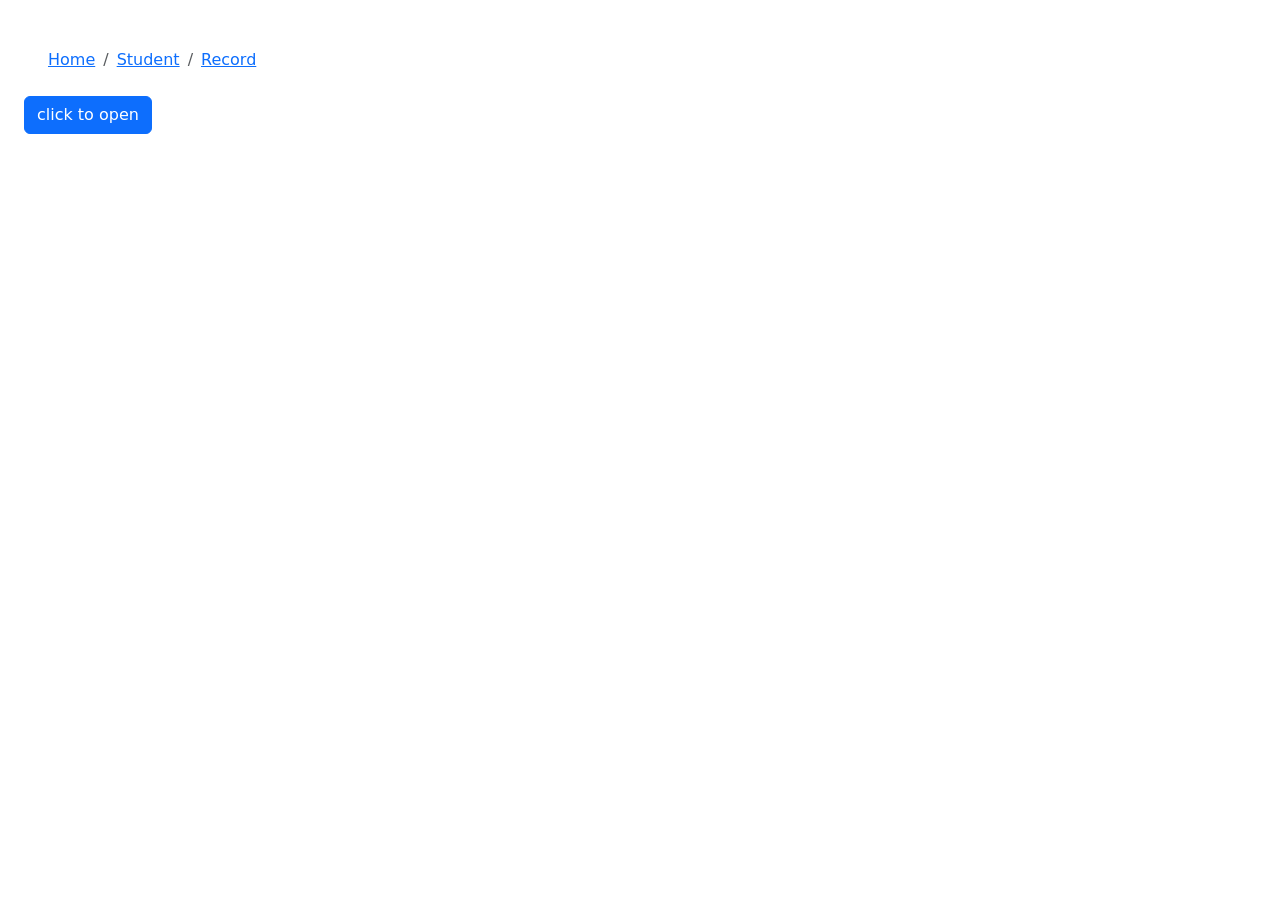
<file: 26-11-25/collapse.html>
<!DOCTYPE html>
<html lang="en">

<head>
    <meta charset="UTF-8">
    <meta name="viewport" content="width=device-width, initial-scale=1.0">
    <title>Document</title>
    <link href="https://cdn.jsdelivr.net/npm/bootstrap@5.3.8/dist/css/bootstrap.min.css" rel="stylesheet" integrity="sha384-sRIl4kxILFvY47J16cr9ZwB07vP4J8+LH7qKQnuqkuIAvNWLzeN8tE5YBujZqJLB" crossorigin="anonymous">
    <script src="https://cdn.jsdelivr.net/npm/bootstrap@5.3.8/dist/js/bootstrap.bundle.min.js" integrity="sha384-FKyoEForCGlyvwx9Hj09JcYn3nv7wiPVlz7YYwJrWVcXK/BmnVDxM+D2scQbITxI" crossorigin="anonymous"></script>
</head>

<body>
    <ol class="breadcrumb ms-5 mt-5">
        <li class="breadcrumb-item ">
            <a href="">Home</a>
        </li>
        <li class="breadcrumb-item">
            <a href="">Student</a>
        </li>
        <li class="breadcrumb-item">
            <a href="">Record</a>
        </li>
    </ol>


    <div>
        <div class="ms-4 mt-4">
            <button class="btn btn-primary" data-bs-toggle="collapse" data-bs-target="#one">click to open</button>
        </div>
        <div class="collapse" id="one">
            <div class="card card-body">
                <p>Lorem, ipsum dolor sit amet consectetur adipisicing elit. Vitae, tempore.</p>
            </div>
        </div>
        <div class="collapse" id="two">
            <div class="card card-body">
                <p>welcome</p>
            </div>
        </div>
    </div>


    






</body>

</html>
</file>
<file: 20-11-25/index.css>
.container{
    border: 10px solid palevioletred;
}
.row{
    border: 5px solid palegreen;
}
.col,.col-2,.col-md-3,.col-md{
    border: 3px solid peru;
}
.col h1{
    font-size: 30px;
}
.col h2{
    font-size: 20px;
}
.col h3{
    font-size: 15px;
}
</file>
<file: 25-11-25/table.css>
.container{
    border: 10px solid palevioletred;
}
.row{
    border: 5px solid paleturquoise;
}
.col-2,.col-1,.col-3{
    border: 3px solid peachpuff;
}
</file>
<file: 19-11-25/button.css>
.container{
    border: 10px solid purple;
}
.row{
    border: 5px solid plum;
}
.col,.col-6,.col-12{
    border: 3px solid pink;
}
.mybtn{
    background-color: rgb(224, 181, 117);
}
</file>
<file: 19-11-25/grid.css>
.container{
    border: 10px solid black;
}
.row{
    border: 5px solid yellow;
}
.col,.col-1,.col-3{
    border: 2px solid rebeccapurple;
}
</file>
<file: 24-11-25/font.css>
.container{
    border: 10px solid yellow;
}
.row{
    border: 5px solid greenyellow;
}
.col{
    border: 3px solid green;
}
</file>
<file: 18-11-25/bootstrap2.css>
h1{
    font-size: 100px;
    text-align: center;
}
.container ,.container-fluid{
    border: 10px solid black;
}
.row{
    border: 5px solid palevioletred;
}
.col{
    border: 2px solid yellow;
}
</file>
